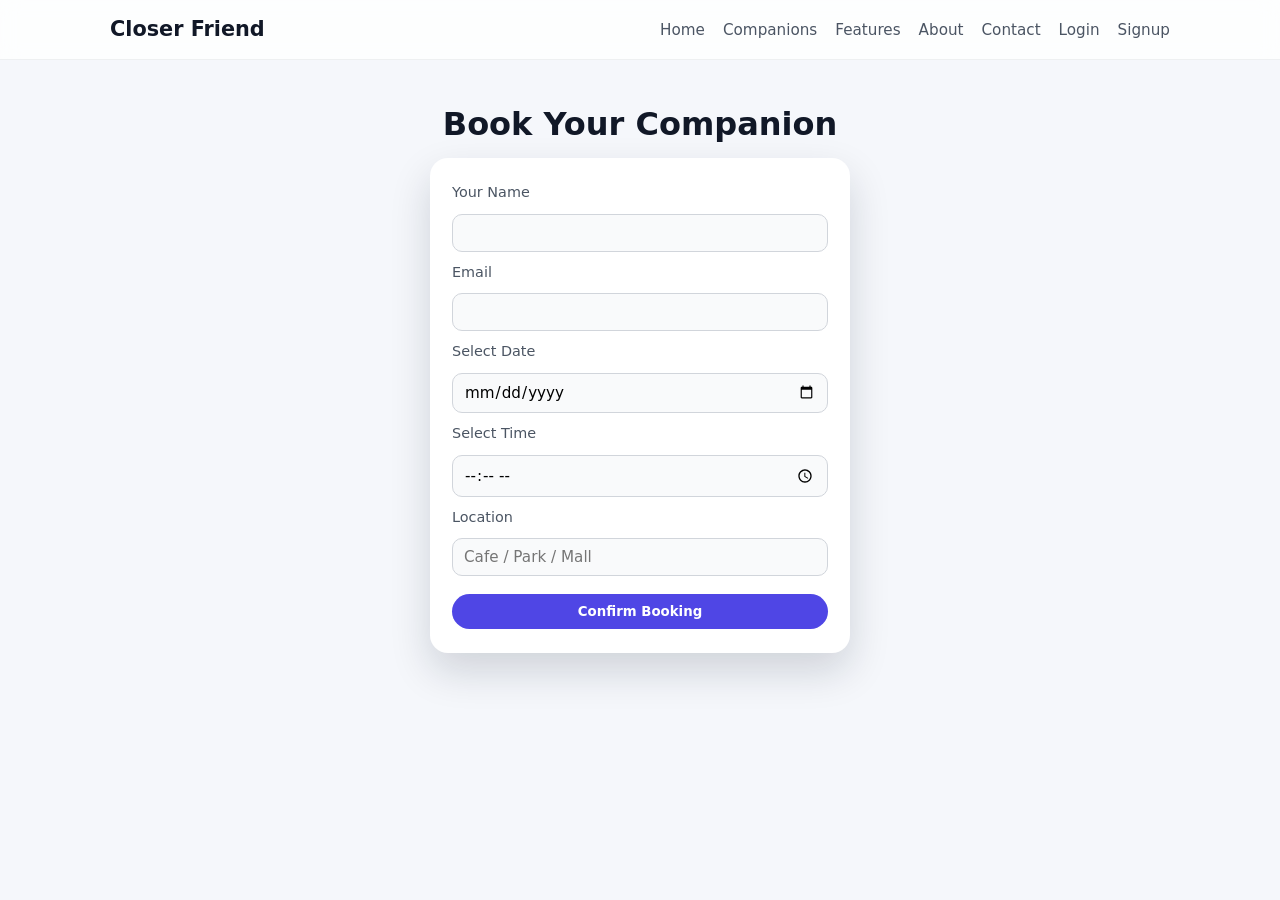
<file: booking.html>
<!DOCTYPE html>
<html>
<head>
<title>Book Companion</title>
<link rel="stylesheet" href="style.css">
</head>

<body>
 <header>
  <nav class="navbar">
    <h2 class="logo">Closer Friend</h2>
    <ul class="nav-links">
      <li><a href="index.html">Home</a></li>
      <li><a href="companions.html">Companions</a></li>
      <li><a href="features.html">Features</a></li>
      <li><a href="about.html">About</a></li>
      <li><a href="contact.html">Contact</a></li>
      <li><a href="login.html">Login</a></li>
      <li><a href="signup.html">Signup</a></li>
    </ul>
  </nav>
</header>


<h1 class="page-title">Book Your Companion</h1>

<form class="booking-form">

<label>Your Name</label>
<input type="text" required>

<label>Email</label>
<input type="email" required>

<label>Select Date</label>
<input type="date" required>

<label>Select Time</label>
<input type="time" required>

<label>Location</label>
<input type="text" placeholder="Cafe / Park / Mall">

<button type="submit">Confirm Booking</button>

</form>

</body>

</html>
</file>
<file: style.css>
/* ========== Global Reset & Base ========== */
* {
  margin: 0;
  padding: 0;
  box-sizing: border-box;
  font-family: system-ui, -apple-system, BlinkMacSystemFont, "Segoe UI", sans-serif;
}

body {
  background: #f5f7fb;
  color: #111827;
  line-height: 1.5;
}

/* Links & Buttons */
a {
  text-decoration: none;
  color: inherit;
}

button {
  border: none;
  cursor: pointer;
}

/* Reusable button */
.btn,
.hero-btn {
  padding: 10px 22px;
  background: #4f46e5;
  color: #fff;
  border-radius: 999px;
  font-weight: 600;
  font-size: 0.95rem;
  transition: background 0.2s ease, transform 0.2s ease, box-shadow 0.2s ease;
  display: inline-block;
}

.btn:hover,
.hero-btn:hover {
  background: #4338ca;
  transform: translateY(-1px);
  box-shadow: 0 8px 18px rgba(79, 70, 229, 0.25);
}

/* ========== Navbar ========== */
header {
  background: #ffffffcc;
  backdrop-filter: blur(10px);
  border-bottom: 1px solid rgba(15, 23, 42, 0.06);
  position: sticky;
  top: 0;
  z-index: 20;
}

.navbar,
nav {
  max-width: 1100px;
  margin: 0 auto;
  padding: 14px 20px;
  display: flex;
  align-items: center;
  justify-content: space-between;
}

.logo,
nav h2 {
  font-size: 1.3rem;
  font-weight: 700;
  color: #111827;
}

/* nav links list */
.nav-links,
nav ul {
  list-style: none;
  display: flex;
  align-items: center;
  gap: 18px;
}

.nav-links a,
nav ul li a {
  font-size: 0.95rem;
  color: #4b5563;
  padding: 6px 0;
  border-bottom: 2px solid transparent;
  transition: color 0.2s ease, border-color 0.2s ease;
}

.nav-links a:hover,
nav ul li a:hover {
  color: #111827;
  border-color: #4f46e5;
}

/* ========== Hero (index.html) ========== */
.hero {
  max-width: 1100px;
  margin: 40px auto 60px;
  padding: 0 20px;
  display: grid;
  grid-template-columns: minmax(0, 1.1fr) minmax(0, 0.9fr);
  gap: 40px;
  align-items: center;
}

.hero-text h1 {
  font-size: 2.8rem;
  line-height: 1.1;
  margin-bottom: 16px;
}

.hero-text p {
  font-size: 1rem;
  color: #4b5563;
  margin-bottom: 22px;
  max-width: 420px;
}

.hero-btn {
  font-size: 0.95rem;
}

/* Hero image control (your issue) */
.hero-img {
  display: flex;
  justify-content: center;
}

.hero-img img {
  max-width: 100%;
  height: auto;
  max-height: 320px; /* change this if you want smaller/bigger */
  display: block;
}

/* ========== Auth pages (login, signup) ========== */
.auth-container {
  max-width: 380px;
  margin: 60px auto;
  padding: 28px 24px 32px;
  background: #fff;
  border-radius: 18px;
  box-shadow: 0 18px 45px rgba(15, 23, 42, 0.12);
}

.auth-container h2 {
  text-align: center;
  margin-bottom: 18px;
  font-size: 1.4rem;
}

.auth-container input {
  width: 100%;
  padding: 10px 12px;
  margin-bottom: 12px;
  border-radius: 10px;
  border: 1px solid #d1d5db;
  font-size: 0.95rem;
  outline: none;
  transition: border-color 0.2s ease, box-shadow 0.2s ease;
  background: #f9fafb;
}

.auth-container input:focus {
  border-color: #4f46e5;
  box-shadow: 0 0 0 3px rgba(79, 70, 229, 0.18);
  background: #fff;
}

.auth-container .btn {
  width: 100%;
  margin-top: 4px;
}

.auth-container p {
  margin-top: 12px;
  font-size: 0.9rem;
  text-align: center;
  color: #4b5563;
}

.auth-container p a {
  color: #4f46e5;
  font-weight: 600;
}

/* ========== Cards (features, companions, etc.) ========== */
section {
  max-width: 1100px;
  margin: 40px auto;
  padding: 0 20px;
}

section h1 {
  font-size: 2rem;
  margin-bottom: 20px;
}

/* container for multiple cards */
.cards {
  display: grid;
  grid-template-columns: repeat(auto-fit, minmax(250px, 1fr));
  gap: 25px;
  margin-top: 10px;
}

/* single card */
.card {
  background: #ffffff;
  border-radius: 16px;
  overflow: hidden;
  box-shadow: 0 10px 25px rgba(0, 0, 0, 0.08);
  transition: transform 0.25s ease, box-shadow 0.25s ease;
}

.card:hover {
  transform: translateY(-4px);
  box-shadow: 0 16px 40px rgba(15, 23, 42, 0.18);
}

.card-content {
  padding: 18px;
  text-align: center;
}

.card-content h3 {
  font-size: 1.1rem;
  margin-bottom: 6px;
}

.card-content p {
  color: #6b7280;
  font-size: 0.9rem;
}

/* ========== Profile page ========== */
.profile-card {
  max-width: 480px;
  margin: 70px auto;
  background: #fff;
  border-radius: 20px;
  padding: 24px 22px;
  box-shadow: 0 20px 45px rgba(15, 23, 42, 0.16);
  display: flex;
  gap: 20px;
  align-items: center;
}

.profile-img {
  width: 130px;
  height: 130px;
  border-radius: 20px;
  object-fit: cover;
  background: #e5e7eb;
}

.profile-info h2 {
  font-size: 1.4rem;
  margin-bottom: 4px;
}

.profile-info p {
  font-size: 0.95rem;
  color: #4b5563;
  margin-bottom: 4px;
}

#profile-price {
  margin-top: 8px;
  font-weight: 700;
  color: #10b981;
}

/* ========== Booking page ========== */
.page-title {
  text-align: center;
  margin: 40px 0 10px;
  font-size: 2rem;
}

.booking-form {
  max-width: 420px;
  margin: 0 auto 60px;
  padding: 24px 22px;
  background: #fff;
  border-radius: 18px;
  box-shadow: 0 18px 40px rgba(15, 23, 42, 0.16);
  display: flex;
  flex-direction: column;
  gap: 10px;
}

.booking-form label {
  font-size: 0.9rem;
  color: #4b5563;
}

.booking-form input {
  padding: 9px 11px;
  border-radius: 10px;
  border: 1px solid #d1d5db;
  outline: none;
  font-size: 0.95rem;
  background: #f9fafb;
  transition: border-color 0.2s ease, box-shadow 0.2s ease;
}

.booking-form input:focus {
  border-color: #4f46e5;
  box-shadow: 0 0 0 3px rgba(79, 70, 229, 0.18);
  background: #fff;
}

.booking-form button {
  margin-top: 8px;
  padding: 10px 16px;
  border-radius: 999px;
  background: #4f46e5;
  color: #fff;
  font-weight: 600;
}

/* ========== Contact page ========== */
.contact form {
  max-width: 480px;
  margin-top: 10px;
  display: flex;
  flex-direction: column;
  gap: 10px;
}

.contact input,
.contact textarea {
  width: 100%;
  padding: 10px 12px;
  border-radius: 10px;
  border: 1px solid #d1d5db;
  font-size: 0.95rem;
  outline: none;
  background: #f9fafb;
  transition: border-color 0.2s ease, box-shadow 0.2s ease;
}

.contact textarea {
  min-height: 120px;
  resize: vertical;
}

.contact input:focus,
.contact textarea:focus {
  border-color: #4f46e5;
  box-shadow: 0 0 0 3px rgba(79, 70, 229, 0.18);
  background: #fff;
}

.contact button {
  align-self: flex-start;
  padding: 10px 20px;
  border-radius: 999px;
  background: #4f46e5;
  color: #fff;
  font-weight: 600;
}

/* ========== About page ========== */
.about p {
  max-width: 650px;
  margin-bottom: 10px;
  color: #4b5563;
}

/* ========== Small screen tweaks ========== */
@media (max-width: 768px) {
  .navbar,
  nav {
    flex-direction: column;
    align-items: flex-start;
    gap: 10px;
  }

  .nav-links,
  nav ul {
    flex-wrap: wrap;
    gap: 10px;
  }

  .hero {
    grid-template-columns: 1fr;
    text-align: center;
  }

  .hero-text p {
    margin: 0 auto 20px;
  }

  .hero-img img {
    max-height: 220px;
  }

  .profile-card {
    flex-direction: column;
    text-align: center;
  }
}
</file>
